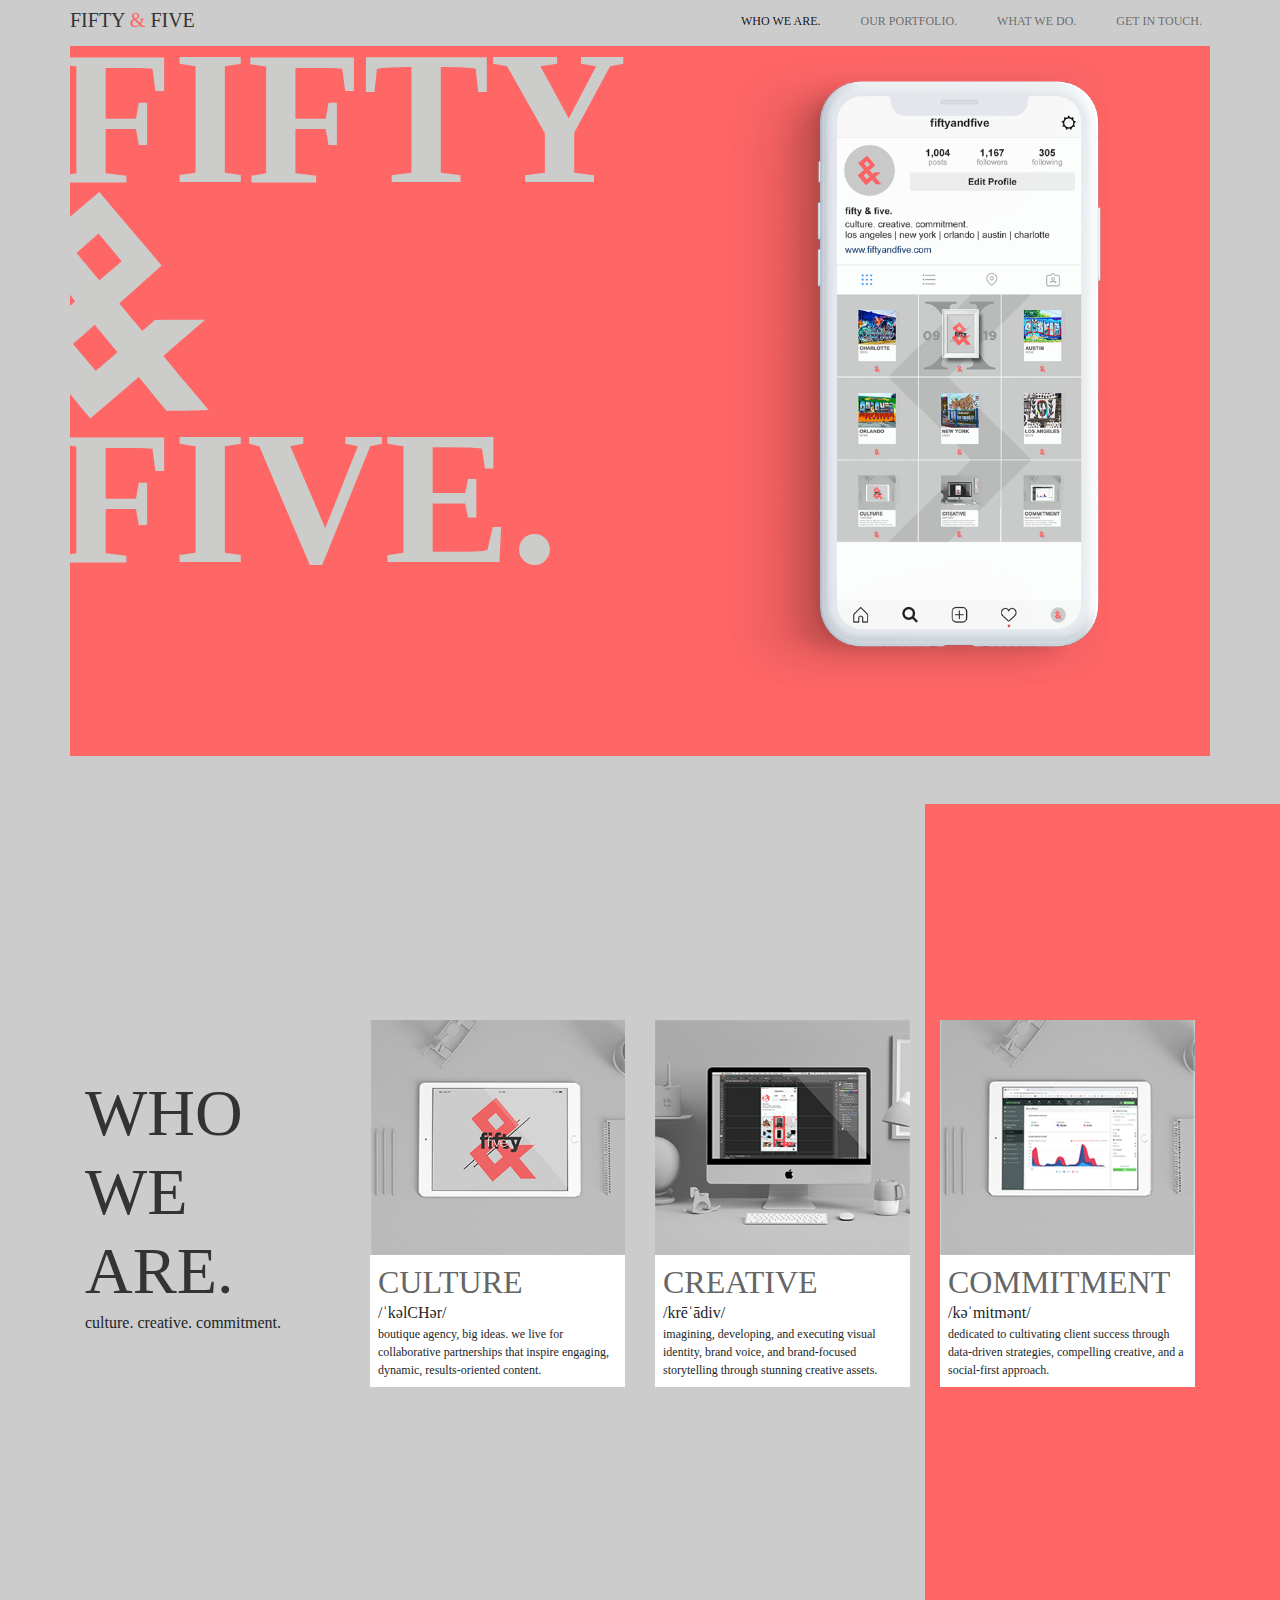
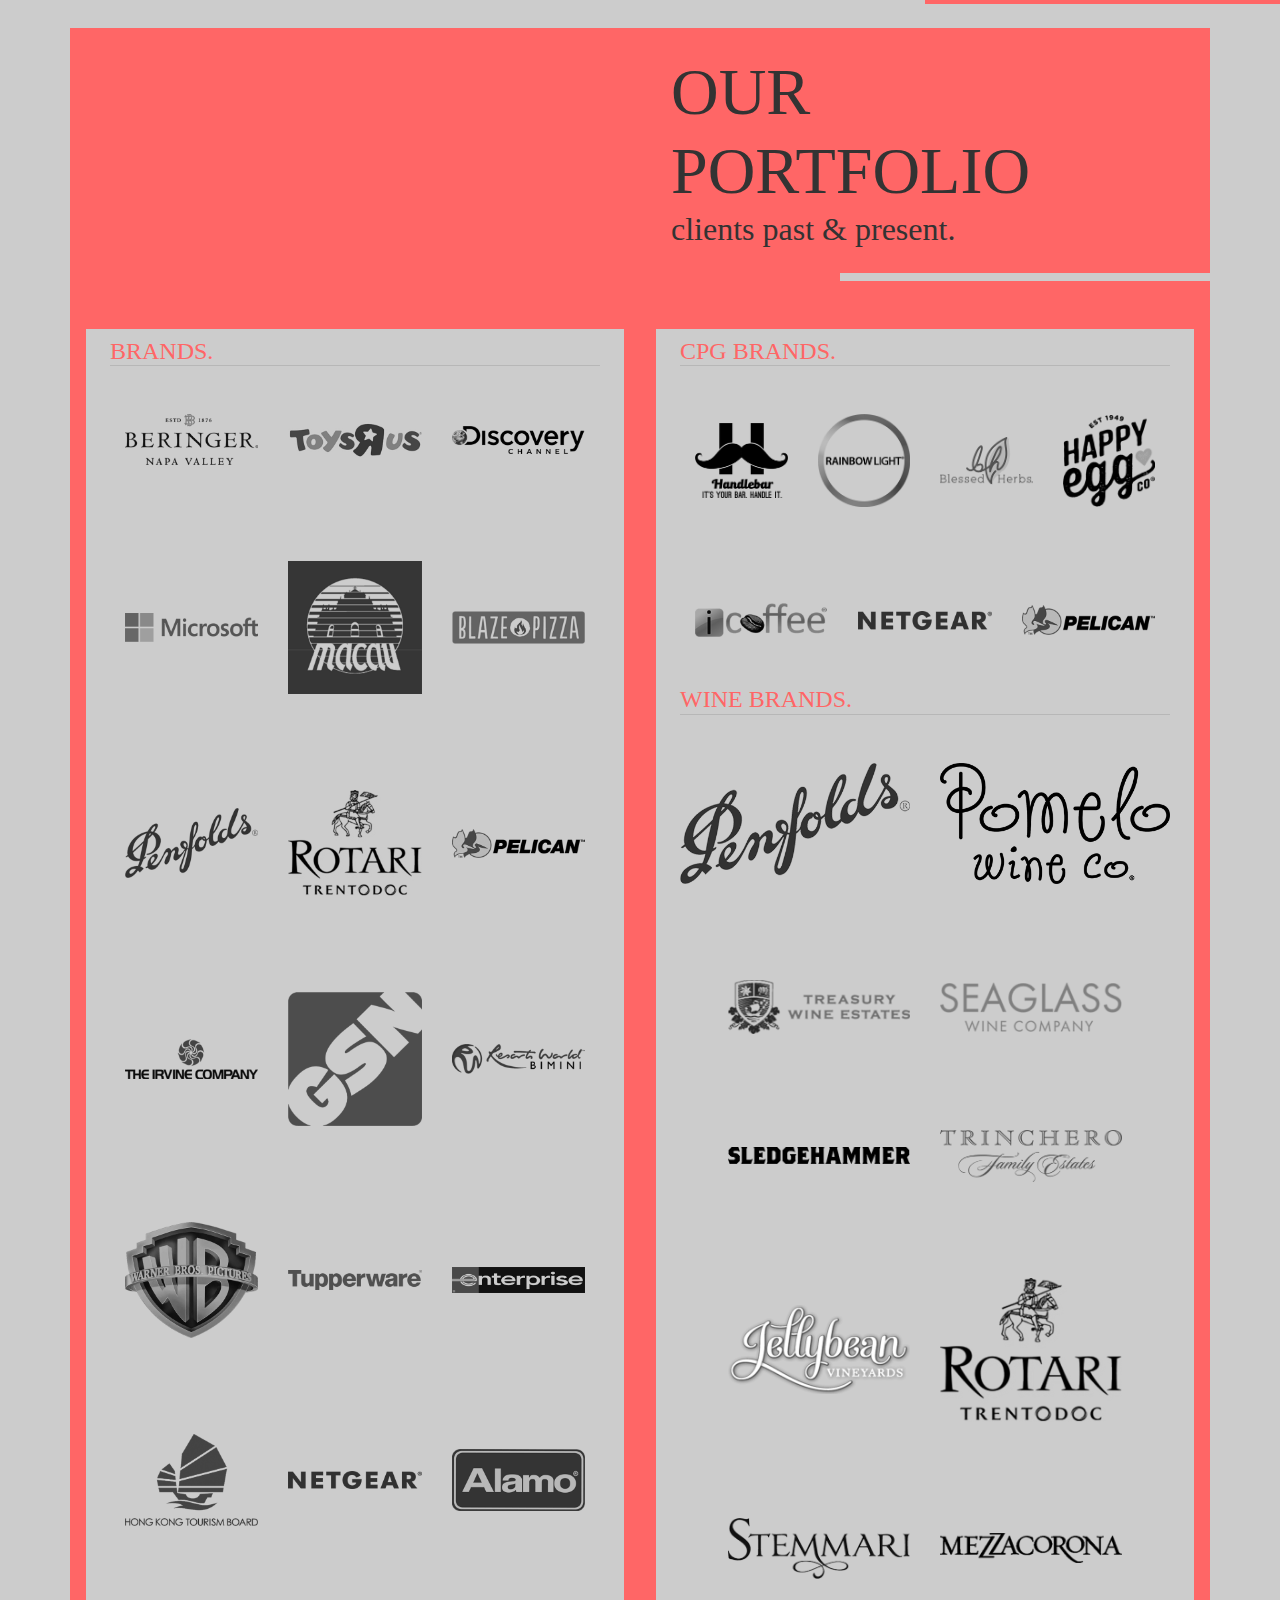
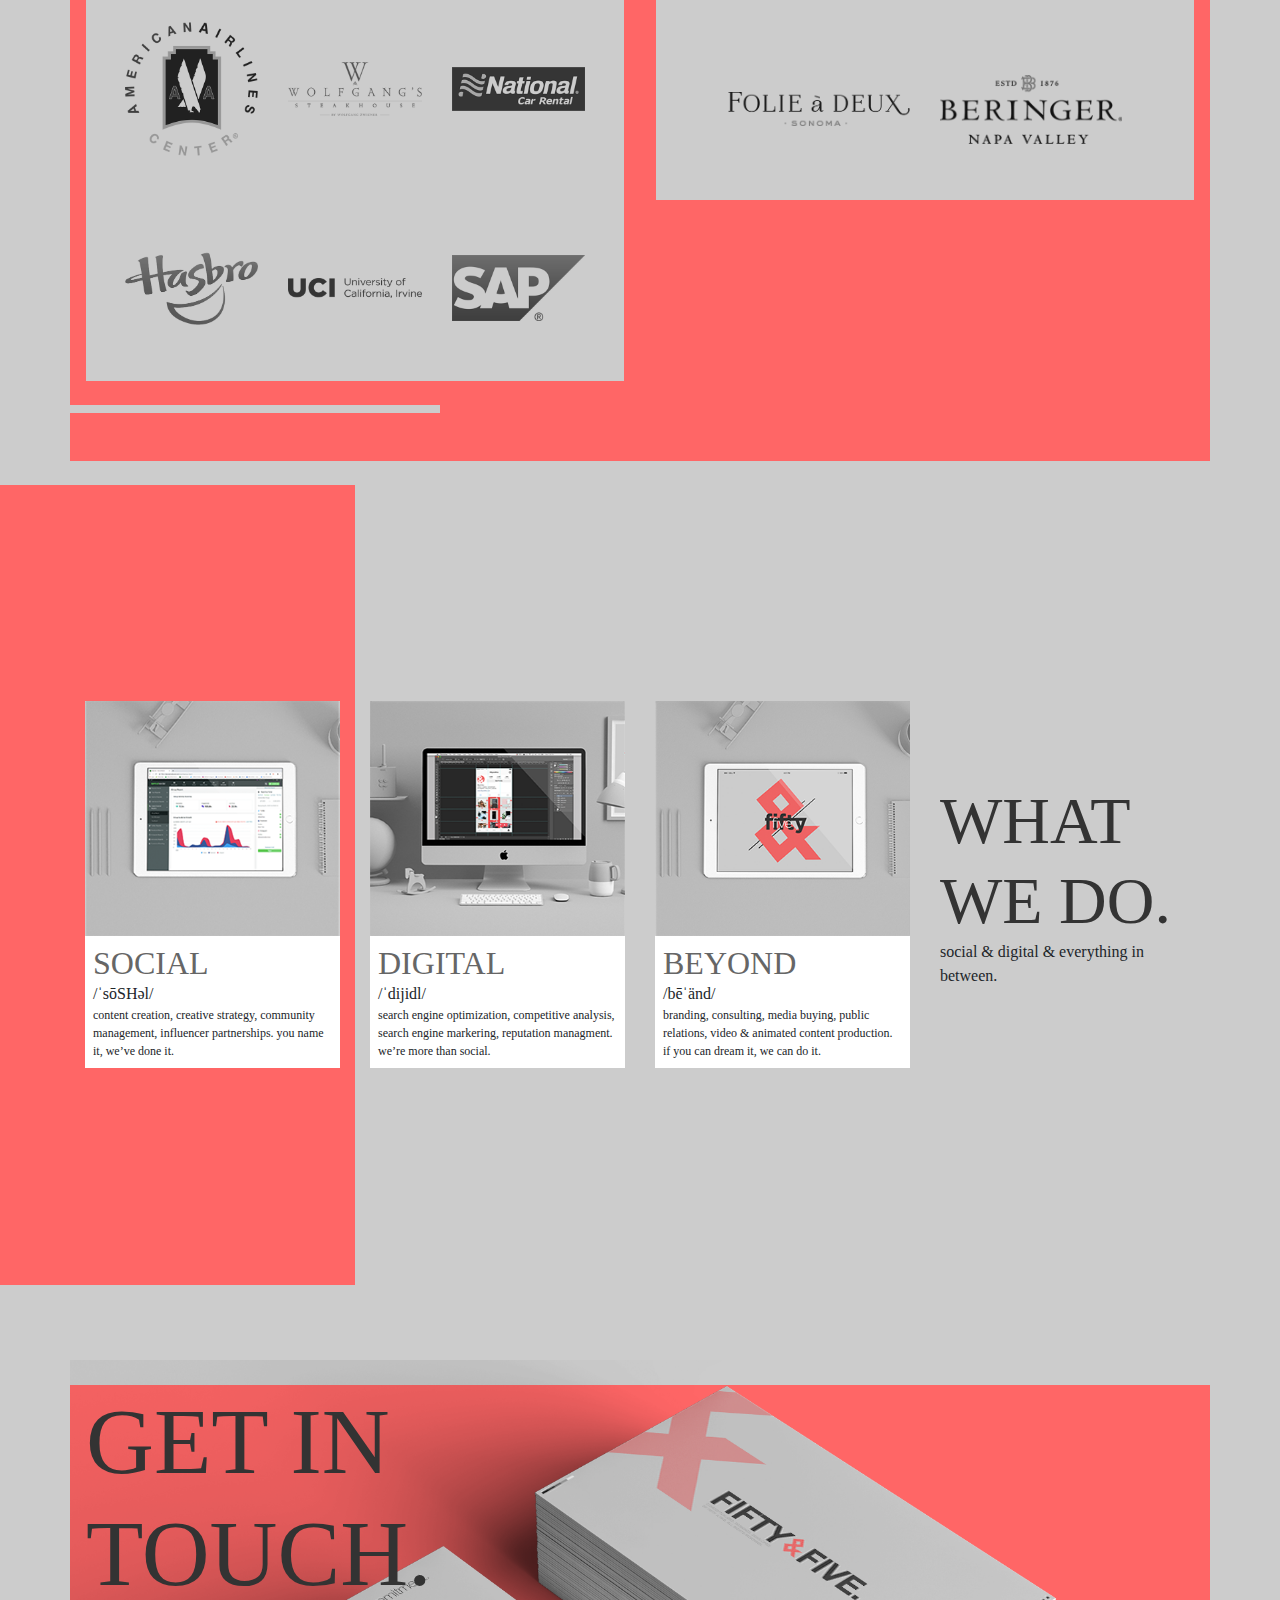
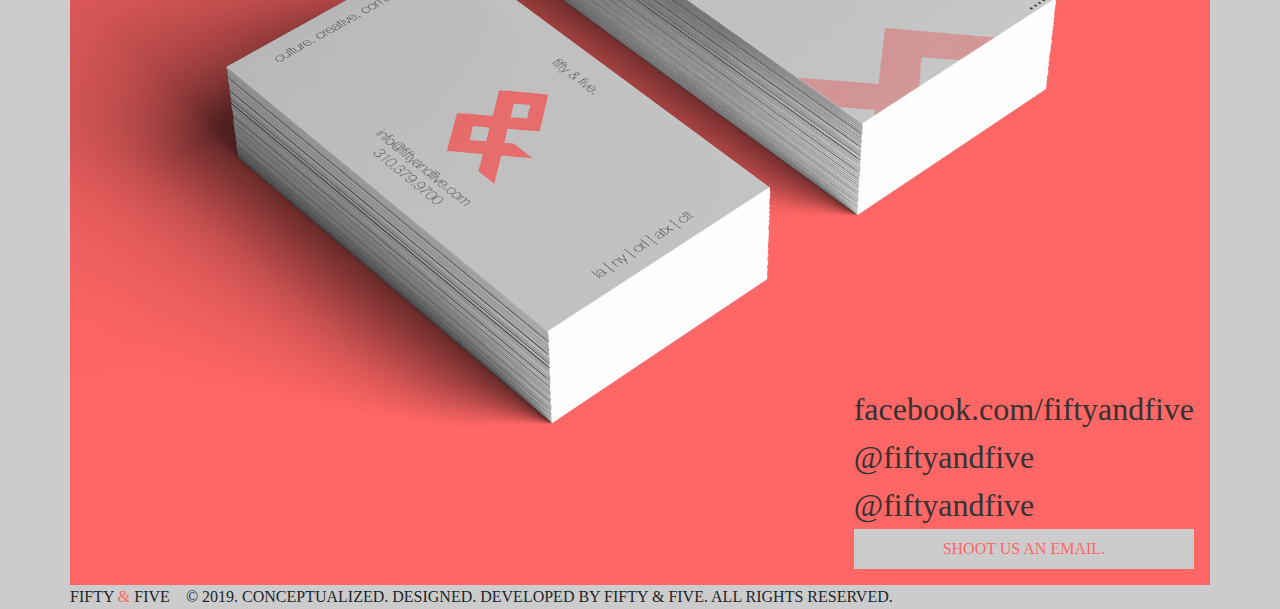
<file: FiftyAndFive/buildout/index.html>
<html>
    <head>
    	<meta charset="utf-8" />
		<meta name="viewport" content="width=device-width,height=device-height,user-scalable=no,initial-scale=1.0,maximum-scale=1.0,minimum-scale=1.0,shrink-to-fit=no"
		/>
        <title>Fifty &amp; Five</title>

        <link rel="stylesheet" href="https://maxcdn.bootstrapcdn.com/bootstrap/4.0.0/css/bootstrap.min.css" integrity="sha384-Gn5384xqQ1aoWXA+058RXPxPg6fy4IWvTNh0E263XmFcJlSAwiGgFAW/dAiS6JXm" crossorigin="anonymous">
		<link rel="stylesheet" type="text/css" media="screen" href="css/fiftyandfive.css">

        <script src="https://code.jquery.com/jquery-3.2.1.slim.min.js" integrity="sha384-KJ3o2DKtIkvYIK3UENzmM7KCkRr/rE9/Qpg6aAZGJwFDMVNA/GpGFF93hXpG5KkN" crossorigin="anonymous"></script>
		<script src="https://cdnjs.cloudflare.com/ajax/libs/popper.js/1.12.9/umd/popper.min.js" integrity="sha384-ApNbgh9B+Y1QKtv3Rn7W3mgPxhU9K/ScQsAP7hUibX39j7fakFPskvXusvfa0b4Q" crossorigin="anonymous"></script>
        
        <script src="https://maxcdn.bootstrapcdn.com/bootstrap/4.0.0/js/bootstrap.min.js" integrity="sha384-JZR6Spejh4U02d8jOt6vLEHfe/JQGiRRSQQxSfFWpi1MquVdAyjUar5+76PVCmYl" crossorigin="anonymous"></script>        
    </head>
    <body class="greybg">
        <div class="container mx-auto px-0">
            <div class="row px-0 mx-0">
                <div class="col px-0">
                    <a class="navbar-brand float-left darkgrey" href="#">FIFTY <span class="pink">&amp;</span> FIVE</a>
                    <nav class="navbar navbar-expand-lg navbar-light float-right pt-1 pr-0 m-0">
                      <div class="collapse navbar-collapse" id="navbarNav">
                        <div class="d-block float-right">
                            <ul class="navbar-nav bold float-right darkgrey s-12">
                              <li class="nav-item active ">
                                <a class="nav-link" href="#whoweare">WHO WE ARE.</span></a>
                              </li>
                              <li class="nav-item ml-4">
                                <a class="nav-link" href="#ourportfolio">OUR PORTFOLIO.</a>
                              </li>
                              <li class="nav-item ml-4">
                                <a class="nav-link" href="#whatwedo">WHAT WE DO.</a>
                              </li>
                               <li class="nav-item ml-4">
                                <a class="nav-link" href="#getintouch">GET IN TOUCH.</a>
                              </li>
                            </ul>
                        </div>
                      </div>
                    </nav>

                </div>
            </div>
        	<div class="row px-0 mb-5 pinkbg mx-0">
        		<div class="col-xl p-0">
			        <div class="pinkbg">
                        <div class="pt-0">
                            <svg id="Layer_1" data-name="Layer 1" xmlns="http://www.w3.org/2000/svg" viewBox="32 20 420.88 538.27"><defs><style>.cls-1{font-size:144px;font-family:HelveticaNeue-Bold, Helvetica Neue;font-weight:700;}.cls-1,.cls-2{fill:#cccccb;}</style></defs><title>Ampersand</title><text class="cls-1" transform="translate(22.29 123.41)">FIFTY</text><g id="layer101"><path class="cls-2" d="M116.4,296.82c-13-15.71-23.62-28.67-23.62-28.81s8-7.16,17.81-15.62l18-15.64c.19-.18-2.81-3.87-16.27-20-16-19.14-16.48-19.75-16.16-20.06s11.68-9.93,25.57-21.65L147,153.75l.37.45c.2.25,10.83,12.77,23.62,27.84s23.28,27.47,23.3,27.54-7.19,6.53-16.05,14.35-16.07,14.28-16,14.36,3.86,4.68,8.53,10.27,8.59,10.25,8.68,10.38,1.29-.72,5-3.94l4.78-4.19,8.82-.11c4.85-.07,13.42-.1,19-.07l10.22.06-15.75,13.6c-8.66,7.48-15.78,13.69-15.82,13.81s7.64,9.36,17.07,20.56,17.17,20.4,17.2,20.48-4,.17-8.95.25-12.18.16-16.07.21l-7.06.11-9.06-11.06-10.5-12.83-1.44-1.74L158.6,309.74c-10,8.61-18.29,15.66-18.4,15.64S129.39,312.51,116.4,296.82Zm31-9.9c.34-.34,2.24-2,3-2.68.54-.45,1.35-1.16,1.79-1.59s1.22-1.08,1.7-1.45,1.54-1.27,2.33-2,2.13-1.91,3-2.63c1.34-1.11,1.53-1.34,1.37-1.63a2.23,2.23,0,0,0-.5-.57,9.82,9.82,0,0,1-1-1.11c-.37-.48-.87-1.09-1.11-1.34l-.53-.64c-.59-.79-1.67-2.1-2.19-2.69-.36-.39-.87-1-1.18-1.43a13,13,0,0,0-1.14-1.32c-.33-.36-.81-.92-1.06-1.27-.52-.68-2.17-2.67-2.47-3-.09-.09-.54-.64-1-1.21a21.28,21.28,0,0,0-1.37-1.7c-.34-.36-1.24-1.45-2-2.4a16.16,16.16,0,0,0-1.47-1.76,5.08,5.08,0,0,0-.78.65l-2.69,2.36c-1.09.95-2.11,1.84-2.25,2s-.83.73-1.49,1.3-1.16,1-1.07,1,0,.05-.16.12a47.73,47.73,0,0,0-4,3.48,2.57,2.57,0,0,1-.62.5,6.23,6.23,0,0,0-1.15,1c-.55.52-1.31,1.2-1.66,1.49l-.67.55,1,1.27a7.88,7.88,0,0,0,1.18,1.27.19.19,0,0,1,.17.2,21.81,21.81,0,0,0,2.5,3,8.6,8.6,0,0,1,1.07,1.33,8.82,8.82,0,0,0,.88,1,5.1,5.1,0,0,1,.79.9c-.05,0,.18.3.54.68s1.46,1.64,2.48,2.86c2.76,3.29,4.21,5,5.12,6.08.45.52,1,1.15,1.15,1.4l.35.43,1.45-1.2C146.7,287.57,147.4,287,147.45,286.92ZM149.26,219c4.29-3.8,5.3-4.67,6.71-5.87.8-.68,2.15-1.85,3-2.58s2.27-2,3.22-2.83l1.74-1.52-.93-1.11-2-2.41c-3-3.67-4.38-5.3-7.32-8.81l-3.76-4.47c-.3-.34-1.18-1.41-2-2.36l-1.4-1.74-.5.36c-.27.2-1.41,1.18-2.56,2.18s-3.2,2.85-4.6,4.08l-4.38,3.85c-1,.89-2.47,2.16-3.28,2.84a13.48,13.48,0,0,0-1.47,1.35,6.9,6.9,0,0,0,.74.91c.39.45,1.47,1.74,2.4,2.86s2.32,2.79,3.07,3.71,3.24,3.84,5.48,6.53c5.64,6.71,5.69,6.78,5.85,6.73S148.24,219.89,149.26,219Z" transform="translate(-92.78 -23.05)"/></g><text class="cls-1" transform="translate(22.29 411.56)">FIVE.</text></svg>
                        </div>
                    </div>
        		</div>
                <div class="col-xl text-center">
                    <img class="img-fluid d-none-lg" style="max-width:400px;" src="images/hero_IPHONE.png"/>
                </div>
        	</div>
        	<div class="row px-0 my-4 mx-0">
        		<div class="col-xl text-center text-xl-left d-flex">
                    <div class="align-self-center">
                        <a name="whoweare"></a>
                        <h2 class="darkgrey">WHO WE ARE.</h2>
                        <span class="thin">culture. creative. commitment.</span>
                    </div>
        		</div>
        		<div class="col-xl d-flex">
                    <div class="whitebg d-block text-center text-xl-left align-self-center">
                        <img src="images/culture.png" class="img-fluid" width="100%"/>
                        <div class="p-2">
                            <h3 class="midgrey">CULTURE</h3>
                            <span class="thin d-block">/ˈkəlCHər/</span>
                            <span class="thin smalltext d-block">boutique agency, big ideas. we live for collaborative partnerships that inspire engaging, dynamic, results-oriented content.</span>
                        </div>
                    </div>
        		</div>
				<div class="col-xl d-flex">
                    <div class="whitebg text-center text-xl-left align-self-center">
                        <img src="images/creative.png" class="img-fluid" width="100%"/>
                        <div class="p-2">
                            <h3 class="midgrey">CREATIVE</h3>
                            <span class="thin d-block">/krēˈādiv/</span>
                            <span class="thin smalltext d-block">imagining, developing, and executing visual identity, brand voice, and brand-focused storytelling through stunning creative assets.</span>
                        </div>
                    </div>
        		</div>
        		<div class="col-xl pinkbg d-flex" style="min-height:800px;">
        			<div class="whitebg text-center text-xl-left align-self-center" >
                        <img src="images/commitment.png" class="img-fluid" width="100%"/>
        				<div class="p-2">
                            <h3 class="midgrey">COMMITMENT</h3>
            				<span class="thin d-block">/kəˈmitmənt/</span>
    	        			<span class="thin smalltext d-block">dedicated to cultivating client success through data-driven strategies, compelling creative, and a social-first approach.</span>
                        </div>
        			</div>
                    <div class="pinkbg position-absolute h-100" style="right:0px; width:100px; margin-right:-100px">
                    </div>
        		</div>
        	</div>
        	<div class="row pinkbg mt-4 mx-0">
        		<div class="col-lg">&nbsp;</div>
        		<div class="col-lg px-0">
                    <a name="ourportfolio"></a>
        			<h2 class="ml-3 text-lg-left text-center mt-4 darkgrey">OUR<br/>PORTFOLIO</h2>
        			<h3 class="ml-3 thin text-lg-left text-center darkgrey">clients past &amp; present.</h3>
        			<div class="d-block mb-2 my-4">
        				<div class="container">
        					<div class="row">
        						<div class="col-4">
        						</div>
        						<div class="col-8 greybg py-1">
        						</div>
        					</div>
        				</div>
        			</div>
        		</div>
        	</div>
        	<div class="row pinkbg mx-0">
        		<div class="col-lg px-3 py-4">
        			<div class="greybg px-4 py-2">
        				<h4 class="pink">BRANDS.</h4>
        				<hr class="mt-0"/>
                        <div class="container">
                            <div class="row mt-5">
                                <div class="col-lg text-center d-flex">
                                    <img class="img-fluid mb-5 align-self-center" src="images/logos/Beringer Napa Valley Logo.png"/>
                                </div>
                                <div class="col-lg text-center d-flex">
                                    <img class="img-fluid mb-5 align-self-center" src="images/logos/Toys R Us Logo.png"/>
                                </div>
                                <div class="col-lg text-center d-flex">
                                    <img class="img-fluid mb-5 align-self-center" src="images/logos/Discovery Channel.png"/>
                                </div>
                            </div>
                            <div class="row mt-5">
                                <div class="col-lg text-center d-flex">
                                    <img class="img-fluid mb-5 align-self-center" src="images/logos/Microsoft Logo.png"/>
                                </div>
                                <div class="col-lg text-center d-flex">
                                    <img class="img-fluid mb-5 align-self-center" src="images/logos/Macau Tourism.png"/>
                                </div>
                                <div class="col-lg text-center d-flex">
                                    <img class="img-fluid mb-5 align-self-center" src="images/logos/Blaze Pizza.png"/>
                                </div>
                            </div>
                            <div class="row mt-5">
                                <div class="col-lg text-center d-flex">
                                    <img class="img-fluid mb-5 align-self-center" src="images/logos/Penfolds Logo.png"/>
                                </div>
                                <div class="col-lg text-center d-flex">
                                    <img class="img-fluid mb-5 align-self-center" src="images/logos/Rotari Logo.png"/>
                                </div>
                                <div class="col-lg text-center d-flex">
                                    <img class="img-fluid mb-5 align-self-center" src="images/logos/Pelican Logo.png"/>
                                </div>
                            </div>
                            <div class="row mt-5">
                                <div class="col-lg text-center d-flex">
                                    <img class="img-fluid mb-5 align-self-center" src="images/logos/The Irvine Company Logo.png"/>
                                </div>
                                <div class="col-lg text-center d-flex">
                                    <img class="img-fluid mb-5 align-self-center" src="images/logos/GSN Logo.png"/>
                                </div>
                                <div class="col-lg text-center d-flex">
                                    <img class="img-fluid mb-5 align-self-center" src="images/logos/Resorts World Bimini Logo.png"/>
                                </div>
                            </div>
                            <div class="row mt-5">
                                <div class="col-lg text-center d-flex">
                                    <img class="img-fluid mb-5 align-self-center" src="images/logos/Warner Brothers Logo.png"/>
                                </div>
                                <div class="col-lg text-center d-flex">
                                    <img class="img-fluid mb-5 align-self-center" src="images/logos/Tupperware Logo.png"/>
                                </div>
                                <div class="col-lg text-center d-flex">
                                    <img class="img-fluid mb-5 align-self-center" src="images/logos/Enterprise Logo.png"/>
                                </div>
                            </div>
                            <div class="row mt-5">
                                <div class="col-lg text-center d-flex">
                                    <img class="img-fluid mb-5 align-self-center" src="images/logos/Hong Kong Tourism Board.png"/>
                                </div>
                                <div class="col-lg text-center d-flex">
                                    <img class="img-fluid mb-5 align-self-center" src="images/logos/Netgear Logo.png"/>
                                </div>
                                <div class="col-lg text-center d-flex">
                                    <img class="img-fluid mb-5 align-self-center" src="images/logos/Alamo Logo.png"/>
                                </div>
                            </div>
                            <div class="row mt-5">
                                <div class="col-lg text-center d-flex">
                                    <img class="img-fluid mb-5 align-self-center" src="images/logos/American Airlines Center.png"/>
                                </div>
                                <div class="col-lg text-center d-flex">
                                    <img class="img-fluid mb-5 align-self-center" src="images/logos/Wolfgangs Steakhouse Logo.png"/>
                                </div>
                                <div class="col-lg text-center d-flex">
                                    <img class="img-fluid mb-5 align-self-center" src="images/logos/National Car Rental Logo.png"/>
                                </div>
                            </div>
                            <div class="row mt-5">
                                <div class="col-lg text-center d-flex">
                                    <img class="img-fluid mb-5 align-self-center" src="images/logos/Hasbro Logo.png"/>
                                </div>
                                <div class="col-lg text-center d-flex">
                                    <img class="img-fluid mb-5 align-self-center" src="images/logos/UCI Logo.png"/>
                                </div>
                                <div class="col-lg text-center d-flex">
                                    <img class="img-fluid mb-5 align-self-center" src="images/logos/SAP Logo.png"/>
                                </div>
                            </div>
                        </div>
        			</div>
        		</div>
        		<div class="col-lg px-3 py-4">
        			<div class="greybg px-4 py-2">
        				<h4 class="pink">CPG BRANDS.</h4>
        				<hr class="mt-0"/>
                        <div class="container">
                            <div class="row mt-5">
                                <div class="col-lg text-center d-flex">
                                    <img class="img-fluid mb-5 align-self-center" src="images/logos/Handlebar Logo.png"/>
                                </div>
                                <div class="col-lg text-center d-flex">
                                    <img class="img-fluid mb-5 align-self-center" src="images/logos/Rainbow Light Logo.png"/>
                                </div>
                                <div class="col-lg text-center d-flex">
                                    <img class="img-fluid mb-5 align-self-center" src="images/logos/Blessed Herbs.png"/>
                                </div>
                                <div class="col-lg text-center d-flex">
                                    <img class="img-fluid mb-5 align-self-center" src="images/logos/Happy Egg Logo.png"/>
                                </div>
                            </div>
                            <div class="row mt-5">
                                <div class="col-lg text-center d-flex">
                                    <img class="img-fluid mb-5 align-self-center" src="images/logos/iCoffee Logo.png"/>
                                </div>
                                <div class="col-lg text-center d-flex">
                                    <img class="img-fluid mb-5 align-self-center" src="images/logos/Netgear Logo.png"/>
                                </div>
                                <div class="col-lg text-center d-flex">
                                    <img class="img-fluid mb-5 align-self-center" src="images/logos/Pelican Logo.png"/>
                                </div>
                            </div>
                        </div>
        				<h4 class="pink">WINE BRANDS.</h4>
        				<hr class="mt-0"/>
                            <div class="row mt-5">
                                <div class="col-lg text-center d-flex">
                                    <img class="img-fluid mb-5 align-self-center" src="images/logos/Penfolds Logo.png"/>
                                </div>
                                <div class="col-lg text-center d-flex">
                                    <img class="img-fluid mb-5 align-self-center" src="images/logos/Pomelo Logo.png"/>
                                </div>
                            </div>
                            <div class="row mt-5 px-5">
                                <div class="col-lg text-center d-flex">
                                    <img class="img-fluid mb-5 align-self-center" src="images/logos/Treasury Wine Estates.png"/>
                                </div>
                                <div class="col-lg text-center d-flex">
                                    <img class="img-fluid mb-5 align-self-center" src="images/logos/Seaglass Logo.png"/>
                                </div>
                            </div>
                            <div class="row mt-5 px-5">
                                <div class="col-lg text-center d-flex">
                                    <img class="img-fluid mb-5 align-self-center" src="images/logos/Sledgehammer Logo.png"/>
                                </div>
                                <div class="col-lg text-center d-flex">
                                    <img class="img-fluid mb-5 align-self-center" src="images/logos/Trinchero Family Estates Logo.png"/>
                                </div>
                            </div>
                            <div class="row mt-5 px-5">
                                <div class="col-lg text-center d-flex">
                                    <img class="img-fluid mb-5 align-self-center" src="images/logos/Jellybean Vineyards.png"/>
                                </div>
                                <div class="col-lg text-center d-flex">
                                    <img class="img-fluid mb-5 align-self-center" src="images/logos/Rotari Logo.png"/>
                                </div>
                            </div>
                            <div class="row mt-5 px-5">
                                <div class="col-lg text-center d-flex">
                                    <img class="img-fluid mb-5 align-self-center" src="images/logos/Stemmari Logo.png"/>
                                </div>
                                <div class="col-lg text-center d-flex">
                                    <img class="img-fluid mb-5 align-self-center" src="images/logos/Mezzacorona Logo.png"/>
                                </div>
                            </div>
                            <div class="row mt-5 px-5">
                                <div class="col-lg text-center d-flex">
                                    <img class="img-fluid mb-5 align-self-center" src="images/logos/Folie a Deux Logo.png"/>
                                </div>
                                <div class="col-lg text-center d-flex">
                                    <img class="img-fluid mb-5 align-self-center" src="images/logos/Beringer Napa Valley Logo.png"/>
                                </div>
                            </div>
                            
        			</div>
        		</div>
        	</div>
        	<div class="row pinkbg mx-0">
        		<div class="col-6 ml-0 pl-0">
        			<div class="d-block mb-2">
        				<div class="container">
        					<div class="row mb-5">
        						<div class="col-8 greybg py-1">
        						</div>
								<div class="col-4">
        						</div>
        					</div>
        				</div>
	        		</div>
        		</div>
        	</div>
            <div class="row px-0 my-4 row-reverse mx-0"> 
                <div class="col-xl text-center text-xl-left d-flex">
                    <div class="align-self-center">
                        <a name="whatwedo"></a>
                        <h2 class="darkgrey">WHAT WE DO.</h2>
                        <span class="thin">social & digital &amp; everything in between.</span>
                    </div>
                </div>
                <div class="col-xl d-flex">
                    <div class="d-inline align-self-center">
                        <div class="whitebg d-block text-center text-xl-left">
                            <img src="images/culture.png" class="img-fluid" width="100%"/>
                            <div class="p-2">
                                <h3 class="midgrey">BEYOND</h3>
                                <span class="thin d-block">/bēˈänd/</span>
                                <span class="thin smalltext d-block">branding, consulting, media buying, public relations, video & animated content production. if you can dream it, we can do it.</span>
                            </div>
                        </div>
                    </div>
                </div>
                <div class="col-xl d-flex">
                    <div class="whitebg text-center text-xl-left align-self-center">
                        <div class="align-self-middle">
                            <img src="images/creative.png" class="img-fluid" width="100%"/>
                            <div class="p-2">
                                <h3 class="midgrey">DIGITAL</h3>
                                <span class="thin d-block">/ˈdijidl/</span>
                                <span class="thin smalltext d-block">search engine optimization, competitive analysis, search engine markering, reputation managment. we’re more than social.</span>
                            </div>
                        </div>
                    </div>
                </div>
                <div class="col-xl pinkbg d-flex" style="min-height:800px;">
                    <div class="whitebg text-center text-xl-left align-self-center" >
                        <img src="images/commitment.png" class="img-fluid" width="100%"/>
                        <div class="p-2">
                            <h3 class="midgrey">SOCIAL</h3>
                            <span class="thin d-block">/ˈsōSHəl/</span>
                            <span class="thin smalltext d-block">content creation, creative strategy, community management, influencer partnerships. you name it, we’ve done it. </span>
                        </div>
                    </div>
                    <div class="pinkbg position-absolute h-100" style="margin-left:-100px; width:100px;">
                    </div>
                </div>
            </div>
            <div class="row pinkbg mx-0" style="margin-top:100px;">
                <div class="col p-3"  style="min-height:800px; padding-top: 0px !important;">
                    <img src="images/cards.png" class="img-fluid position-absolute" style="top:-25px; right: 0px; z-index: 0;"/>
                    <a name="getintouch"></a>
                    <h2 class="darkgrey position-absolute s-94 mt-0" style="z-index: 1;">GET IN<br/>TOUCH.</h2>
                    <div class="position-absolute m-3" style="z-index: 1; bottom: 0px; right: 0px">
                        <div>
                            <a class="thin darkgrey s-32" href="https://facebook.com/fiftyandfive">facebook.com/fiftyandfive</a>
                        </div>
                        <div>
                            <a class="thin darkgrey s-32" href="https://twitter.com/fiftyandfive">@fiftyandfive</a>
                        </div>
                        <div>
                            <a class="thin darkgrey s-32" href="https://instagram.com/fiftyandfive">@fiftyandfive</a>
                        </div>
                        <div class="greybg text-center p-2">
                            <a href="mailto:info@fiftyandfive.com" class="pink bold">SHOOT US AN EMAIL.</a>
                        </div>
                    </div>
                </div>                
            </div>
            <div class="row mx-0">
                <span class="mr-3">FIFTY <span class="pink">&amp;</span> FIVE</span>
                <span>&copy; 2019. CONCEPTUALIZED. DESIGNED. DEVELOPED BY FIFTY & FIVE. ALL RIGHTS RESERVED.</span>
            </div>
        </div>
    </body>
</html>
</file>
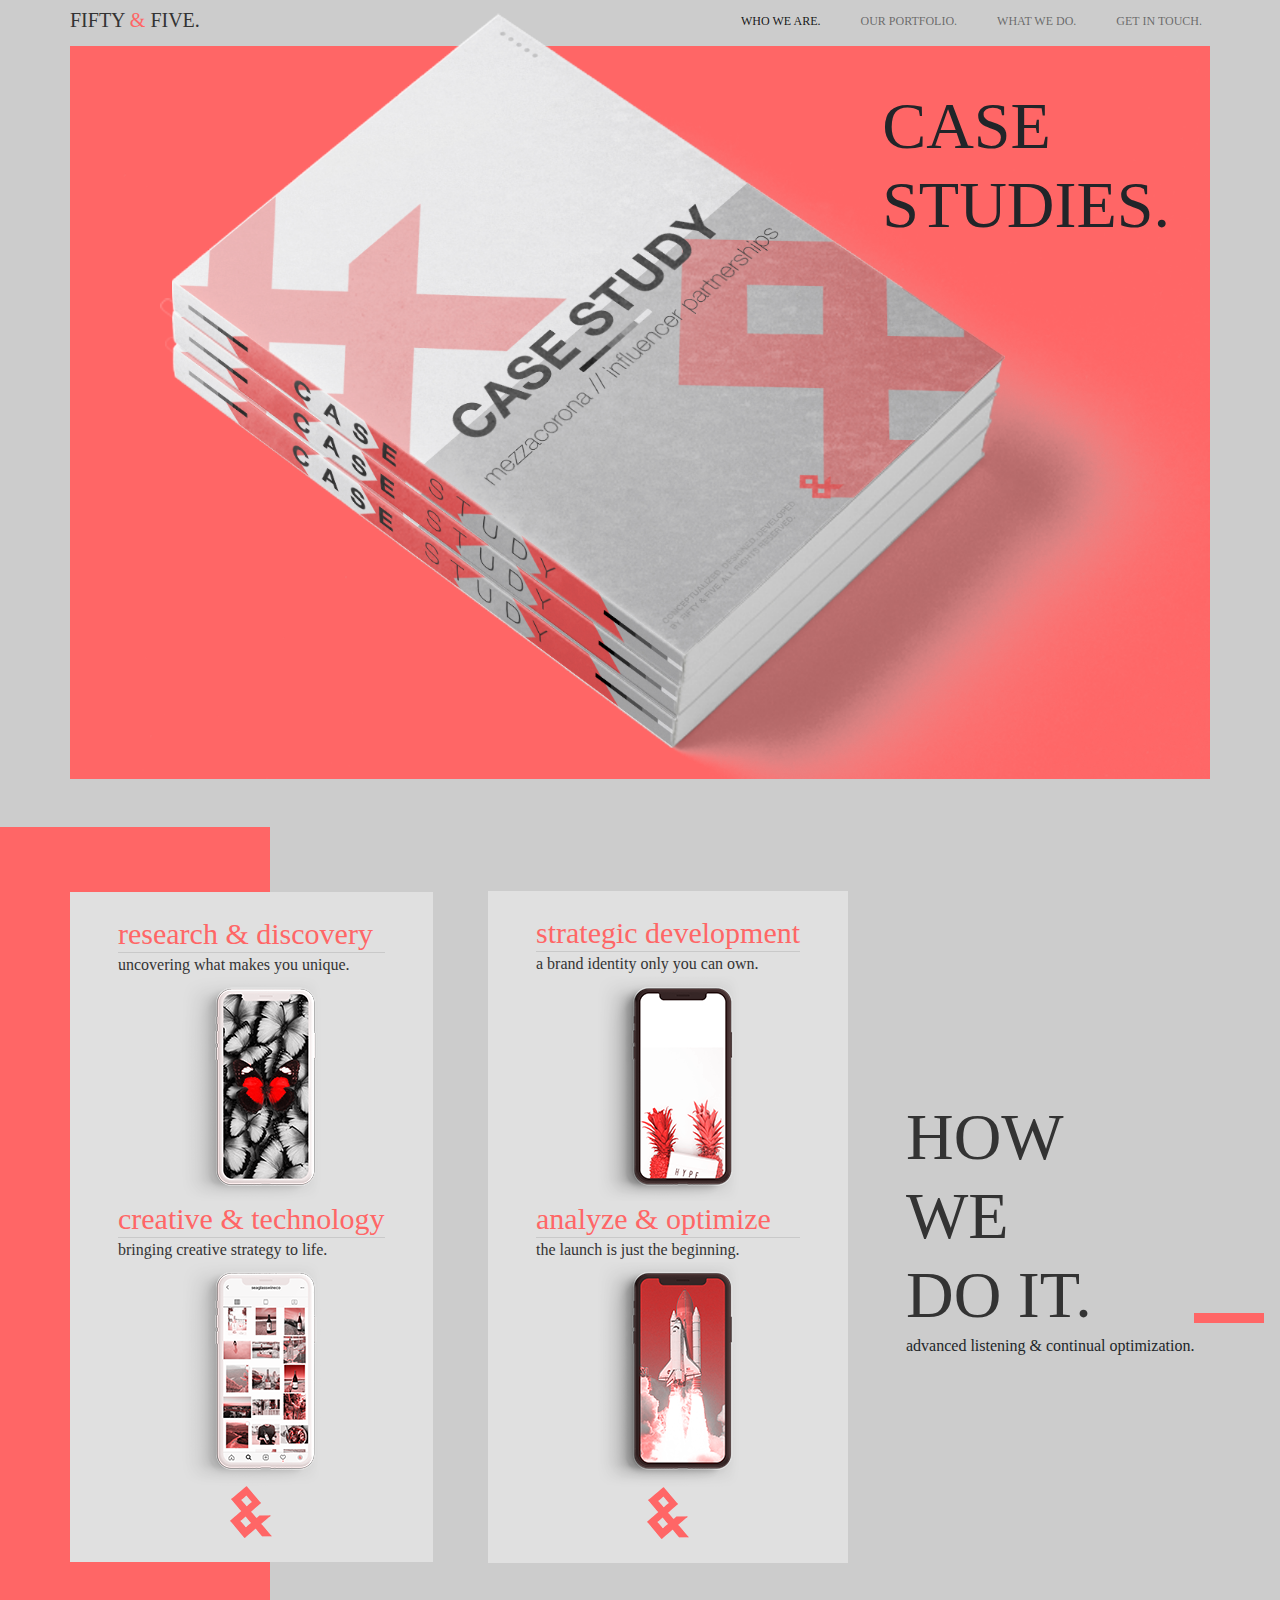
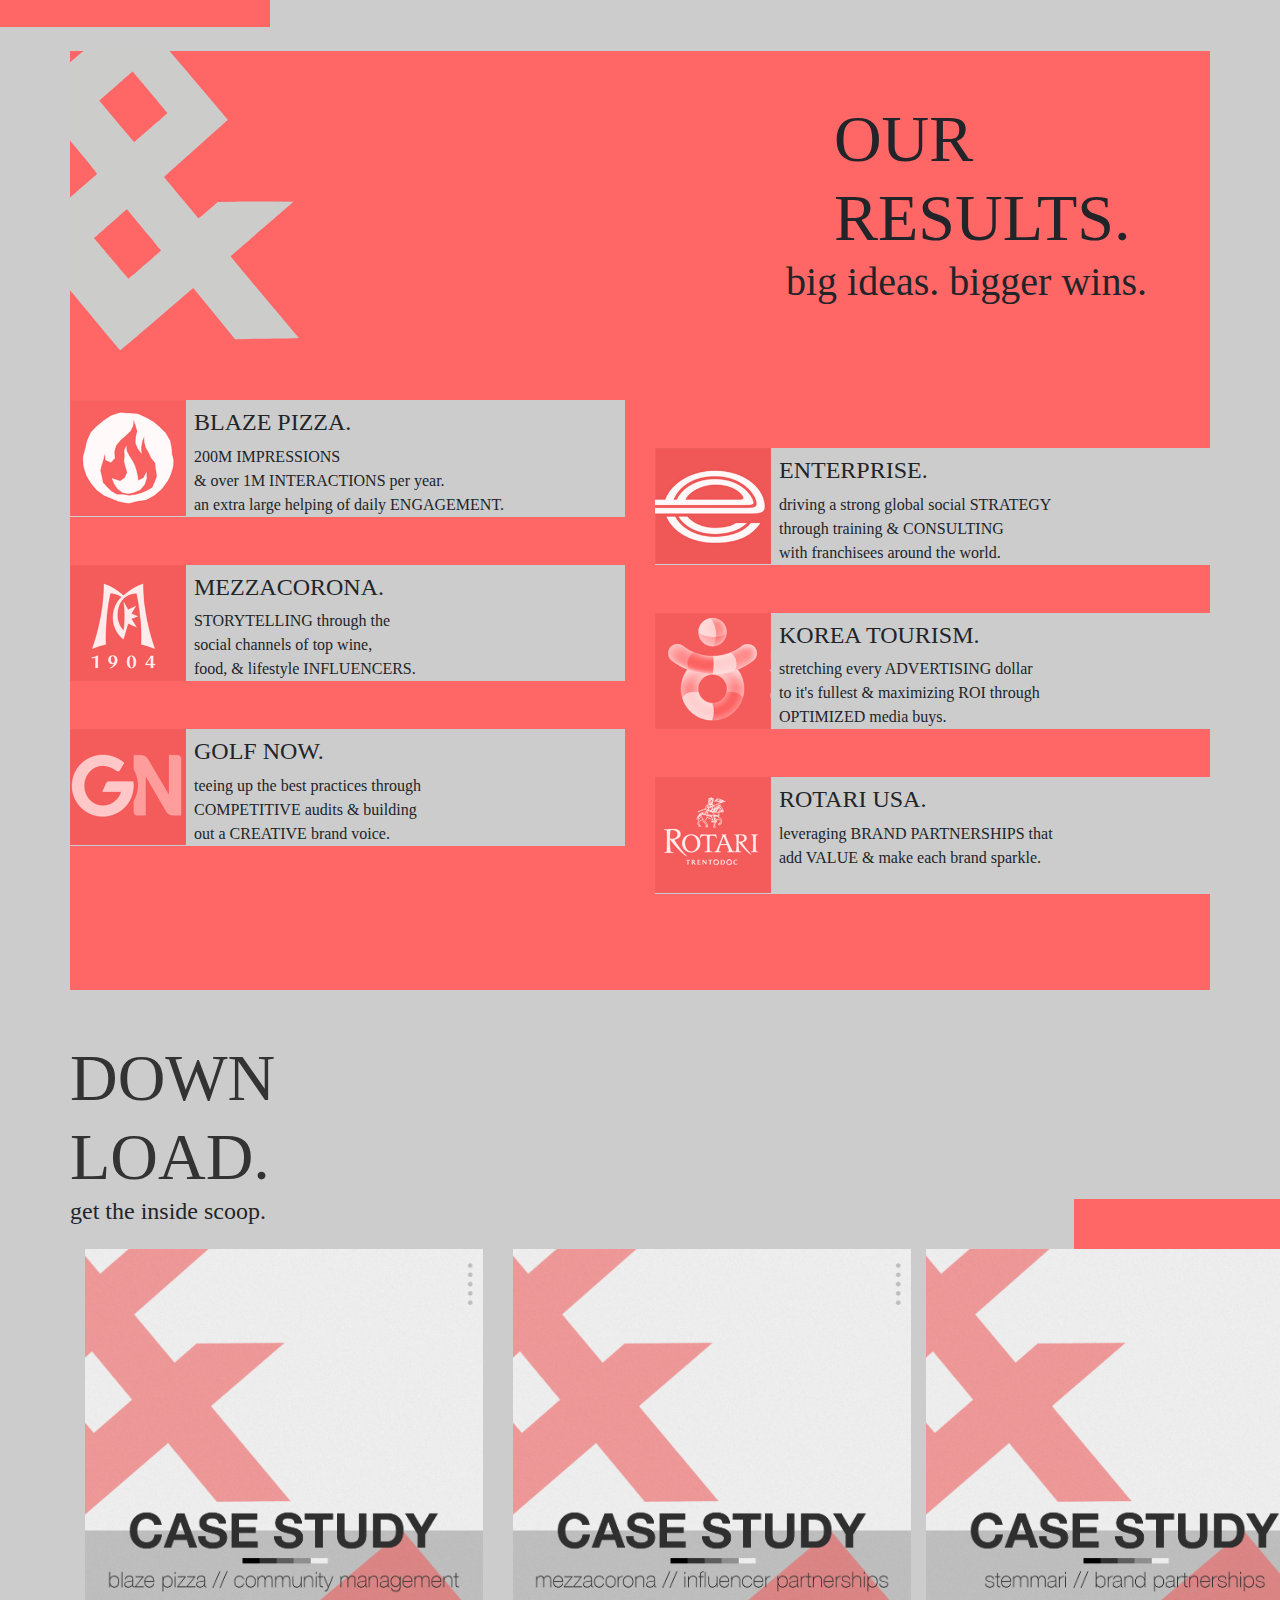
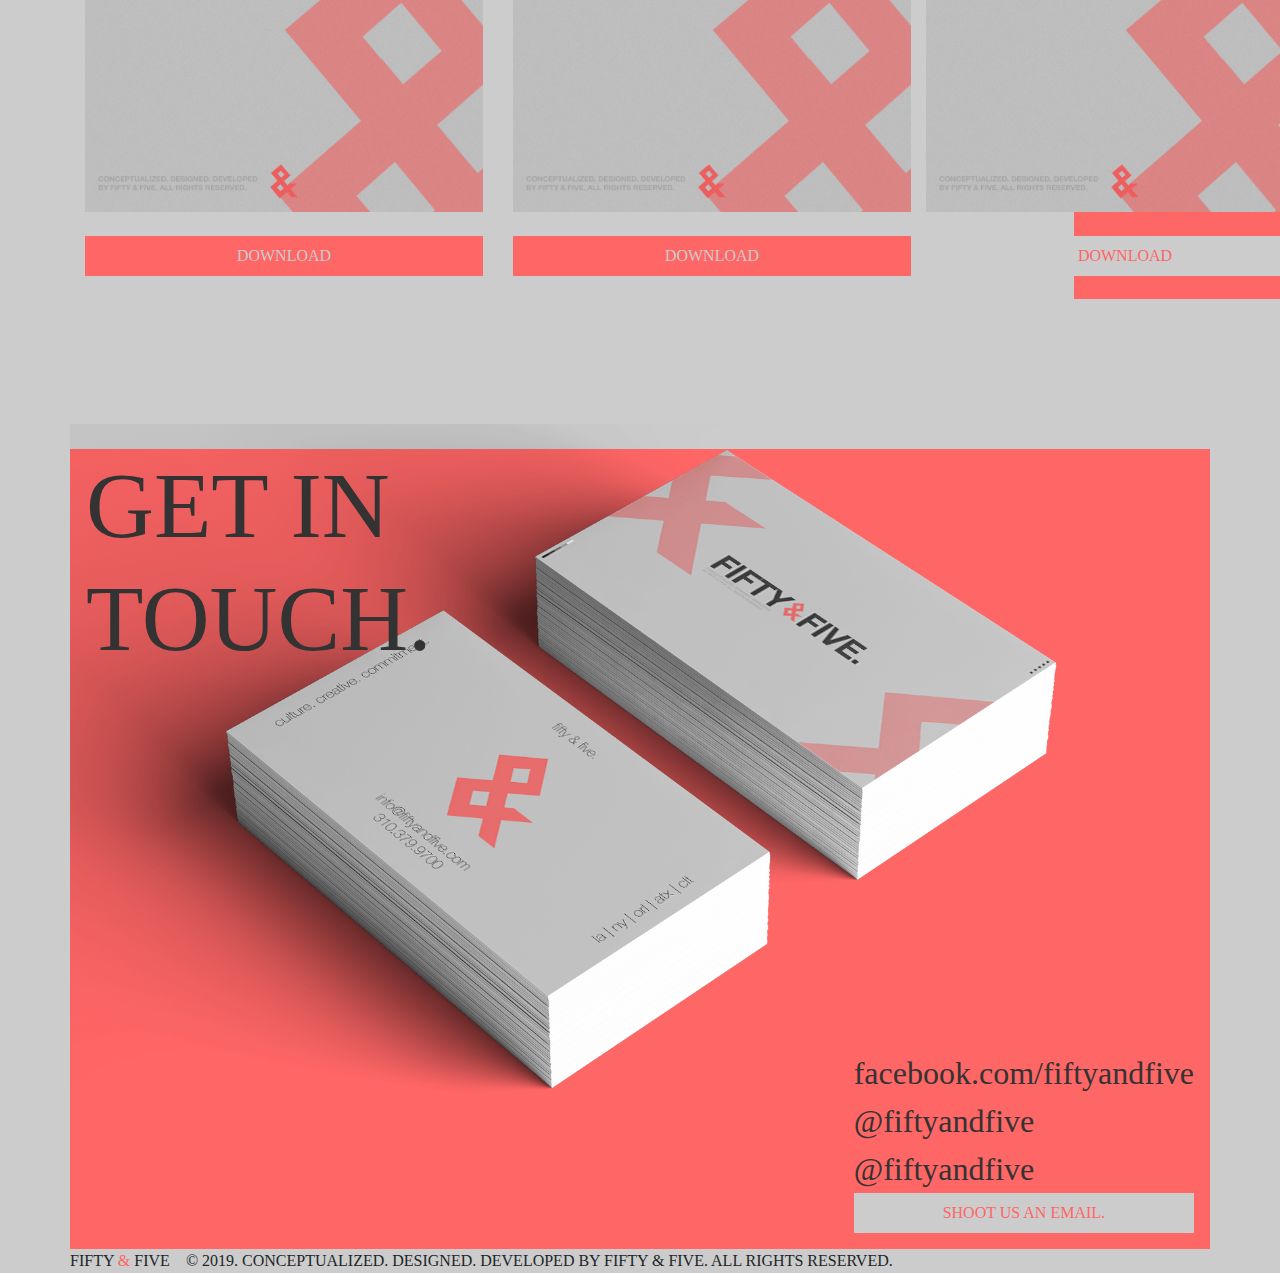
<file: FiftyAndFive/buildout/case_studies.html>
<html>
    <head>
    	<meta charset="utf-8" />
		<meta name="viewport" content="width=device-width,height=device-height,user-scalable=no,initial-scale=1.0,maximum-scale=1.0,minimum-scale=1.0,shrink-to-fit=no"
		/>
        <title>Fifty &amp; Five.</title>

        <link rel="stylesheet" href="https://maxcdn.bootstrapcdn.com/bootstrap/4.0.0/css/bootstrap.min.css" integrity="sha384-Gn5384xqQ1aoWXA+058RXPxPg6fy4IWvTNh0E263XmFcJlSAwiGgFAW/dAiS6JXm" crossorigin="anonymous">
		<link rel="stylesheet" type="text/css" media="screen" href="css/fiftyandfive.css">

        <script src="https://code.jquery.com/jquery-3.2.1.slim.min.js" integrity="sha384-KJ3o2DKtIkvYIK3UENzmM7KCkRr/rE9/Qpg6aAZGJwFDMVNA/GpGFF93hXpG5KkN" crossorigin="anonymous"></script>
		<script src="https://cdnjs.cloudflare.com/ajax/libs/popper.js/1.12.9/umd/popper.min.js" integrity="sha384-ApNbgh9B+Y1QKtv3Rn7W3mgPxhU9K/ScQsAP7hUibX39j7fakFPskvXusvfa0b4Q" crossorigin="anonymous"></script>
        
        <script src="https://maxcdn.bootstrapcdn.com/bootstrap/4.0.0/js/bootstrap.min.js" integrity="sha384-JZR6Spejh4U02d8jOt6vLEHfe/JQGiRRSQQxSfFWpi1MquVdAyjUar5+76PVCmYl" crossorigin="anonymous"></script>        
    </head>
    <body class="greybg">
        <div class="container mx-auto px-0">
            <div class="row px-0 mx-0">
                <div class="col px-0">
                    <a class="navbar-brand float-left darkgrey" href="#">FIFTY <span class="pink">&amp;</span> FIVE.</a>
                    <nav class="navbar navbar-expand-lg navbar-light float-right pt-1 pr-0 m-0">
                      <div class="collapse navbar-collapse" id="navbarNav">
                        <div class="d-block float-right">
                            <ul class="navbar-nav bold float-right darkgrey s-12">
                              <li class="nav-item active ">
                                <a class="nav-link" href="/#whoweare">WHO WE ARE.</span></a>
                              </li>
                              <li class="nav-item ml-4">
                                <a class="nav-link" href="/#ourportfolio">OUR PORTFOLIO.</a>
                              </li>
                              <li class="nav-item ml-4">
                                <a class="nav-link" href="/#whatwedo">WHAT WE DO.</a>
                              </li>
                               <li class="nav-item ml-4">
                                <a class="nav-link" href="/#getintouch">GET IN TOUCH.</a>
                              </li>
                            </ul>
                        </div>
                      </div>
                    </nav>

                </div>
            </div>
        	<div class="row px-0 mb-5 pinkbg mx-0">
        		<div class="col-xl p-0">
			        <div class="pinkbg">
                        <div class="position-absolute" style="top: 40px; right: 40px;">
                            <h2 class="drakgrey">CASE<br/>STUDIES.</h2>
                        </div>
                       <img class="img-fluid" src="images/case_studies_hero.png" style="margin-top:-7%"/>
                    </div>
        		</div>
        	</div>
            <div class="row px-0 my-4 row-reverse mx-0" style="width: 110%"> 
                <div class="col-xl text-center text-xl-left d-flex px-0">
                    <div class="align-self-center">
                        <a name="whatwedo"></a>
                        <div>
                            <h2 class="darkgrey">HOW<br/>WE<br/>DO IT.</h2>
                            <div class="position-absolute pinkbg" style="width: 70px; height:10px; right:60px; bottom:304px;"></div>
                        </div>
                        
                        <span class="thin">advanced listening &amp; continual optimization.</span>
                    </div>
                </div>
                <div class="col-xl d-flex px-0">
                    <div class="lightgreybg text-center text-xl-left align-self-center lightgreybg py-4 px-5">
                        <h3 class="pink thin s-30">strategic development</h3>
                        <hr class="my-0"/>
                        <span class="darkgrey bold">a brand identity only you can own.</span>
                        <div class="d-block text-center">
                            <img class="text-center img-fluid" src="images/cc_strategy_phone.png"/>
                        </div>
                        <h3 class="pink thin s-30">analyze &amp; optimize</h3>
                        <hr class="my-0"/>
                        <span class="darkgrey bold">the launch is just the beginning.</span>
                        <div class="d-block">
                            <img class="d-block img-fluid mx-auto" src="images/cc_analyze_phone.png"/>
                            <img class="d-block img-fluid mx-auto" src="images/cc_ff_amp.png"/>
                        </div>
                    </div>
                </div>

                <div class="col-xl d-flex px-0" style="min-height:800px;">
                    <div class="lightgreybg text-center text-xl-left align-self-center lightgreybg py-4 px-5">
                        <h3 class="pink thin s-30">research &amp; discovery</h3>
                        <hr class="my-0"/>
                        <span class="darkgrey bold">uncovering what makes you unique.</span>
                        <div class="d-block text-center">
                            <img class="text-center img-fluid" src="images/cc_rnd_phone.png"/>
                        </div>
                        <h3 class="pink thin s-30">creative &amp; technology</h3>
                        <hr class="my-0"/>
                        <span class="darkgrey bold">bringing creative strategy to life.</span>
                        <div class="d-block">
                            <img class="d-block img-fluid mx-auto" src="images/cc_cnt_phone.png"/>
                            <img class="d-block img-fluid mx-auto" src="images/cc_ff_amp.png"/>
                        </div>
                    </div>
                    <div class="pinkbg position-absolute h-100" style="margin-left:-100px; width:300px; z-index:-1;">
                    </div>
                </div>
            </div>
            <div class="row px-0 mb-5 pinkbg mx-0 pb-5">
                <div class="container pl-0">
                    <div class="row">
                        <div class="col">
                            <svg style="width: 400px;" id="Layer_1" data-name="Layer 1" xmlns="http://www.w3.org/2000/svg" viewBox="0 130 200.88 175"><defs><style>.cls-1{font-size:144px;font-family:HelveticaNeue-Bold, Helvetica Neue;font-weight:700;}.cls-1,.cls-2{fill:#cccccb;}</style></defs><g id="layer101"><path class="cls-2" d="M116.4,296.82c-13-15.71-23.62-28.67-23.62-28.81s8-7.16,17.81-15.62l18-15.64c.19-.18-2.81-3.87-16.27-20-16-19.14-16.48-19.75-16.16-20.06s11.68-9.93,25.57-21.65L147,153.75l.37.45c.2.25,10.83,12.77,23.62,27.84s23.28,27.47,23.3,27.54-7.19,6.53-16.05,14.35-16.07,14.28-16,14.36,3.86,4.68,8.53,10.27,8.59,10.25,8.68,10.38,1.29-.72,5-3.94l4.78-4.19,8.82-.11c4.85-.07,13.42-.1,19-.07l10.22.06-15.75,13.6c-8.66,7.48-15.78,13.69-15.82,13.81s7.64,9.36,17.07,20.56,17.17,20.4,17.2,20.48-4,.17-8.95.25-12.18.16-16.07.21l-7.06.11-9.06-11.06-10.5-12.83-1.44-1.74L158.6,309.74c-10,8.61-18.29,15.66-18.4,15.64S129.39,312.51,116.4,296.82Zm31-9.9c.34-.34,2.24-2,3-2.68.54-.45,1.35-1.16,1.79-1.59s1.22-1.08,1.7-1.45,1.54-1.27,2.33-2,2.13-1.91,3-2.63c1.34-1.11,1.53-1.34,1.37-1.63a2.23,2.23,0,0,0-.5-.57,9.82,9.82,0,0,1-1-1.11c-.37-.48-.87-1.09-1.11-1.34l-.53-.64c-.59-.79-1.67-2.1-2.19-2.69-.36-.39-.87-1-1.18-1.43a13,13,0,0,0-1.14-1.32c-.33-.36-.81-.92-1.06-1.27-.52-.68-2.17-2.67-2.47-3-.09-.09-.54-.64-1-1.21a21.28,21.28,0,0,0-1.37-1.7c-.34-.36-1.24-1.45-2-2.4a16.16,16.16,0,0,0-1.47-1.76,5.08,5.08,0,0,0-.78.65l-2.69,2.36c-1.09.95-2.11,1.84-2.25,2s-.83.73-1.49,1.3-1.16,1-1.07,1,0,.05-.16.12a47.73,47.73,0,0,0-4,3.48,2.57,2.57,0,0,1-.62.5,6.23,6.23,0,0,0-1.15,1c-.55.52-1.31,1.2-1.66,1.49l-.67.55,1,1.27a7.88,7.88,0,0,0,1.18,1.27.19.19,0,0,1,.17.2,21.81,21.81,0,0,0,2.5,3,8.6,8.6,0,0,1,1.07,1.33,8.82,8.82,0,0,0,.88,1,5.1,5.1,0,0,1,.79.9c-.05,0,.18.3.54.68s1.46,1.64,2.48,2.86c2.76,3.29,4.21,5,5.12,6.08.45.52,1,1.15,1.15,1.4l.35.43,1.45-1.2C146.7,287.57,147.4,287,147.45,286.92ZM149.26,219c4.29-3.8,5.3-4.67,6.71-5.87.8-.68,2.15-1.85,3-2.58s2.27-2,3.22-2.83l1.74-1.52-.93-1.11-2-2.41c-3-3.67-4.38-5.3-7.32-8.81l-3.76-4.47c-.3-.34-1.18-1.41-2-2.36l-1.4-1.74-.5.36c-.27.2-1.41,1.18-2.56,2.18s-3.2,2.85-4.6,4.08l-4.38,3.85c-1,.89-2.47,2.16-3.28,2.84a13.48,13.48,0,0,0-1.47,1.35,6.9,6.9,0,0,0,.74.91c.39.45,1.47,1.74,2.4,2.86s2.32,2.79,3.07,3.71,3.24,3.84,5.48,6.53c5.64,6.71,5.69,6.78,5.85,6.73S148.24,219.89,149.26,219Z" transform="translate(-115, -45)"/></g></svg>
                        </div>
                        <div class="col">
                            <div class="d-relative">
                                <div class="float-right pt-5 pr-5">
                                    <div class="ml-5">
                                        <h2>OUR<br/>RESULTS.</h2>
                                    </div>
                                    <h2 class="thin s-40 mb-3">big ideas. bigger wins.</h2>
                                    <div class="d-relative">
                                        <!-- <div class="greybg position-absolute" style="height:10px; width: 300px; right:190px;"></div> -->
                                    </div>
                                    
                                </div>
                            </div>
                        </div>
                    </div>
                    <div class="row">
                        <div class="col-sm">
                            <div class="d-relative greybg mb-5">
                                <div class="float-left">
                                    <img width="116" height="116" src="images/logos/Blaze Pizza Case Study Logo.png" class="mr-2"/>
                                </div>
                                <h4 class="py-2">BLAZE PIZZA.</h4>
                                <span class="thin">200M IMPRESSIONS<br/>
                                &amp; over 1M INTERACTIONS per year.<br/>
                                an extra large helping of daily ENGAGEMENT.
                                </span>                                
                            </div>
                            <div class="d-relative greybg mb-5">
                                <div class="float-left">
                                    <img width="116" height="116" src="images/logos/Mezzacorona Case Study Logo.png" class="mr-2"/>
                                </div>
                                <h4 class="py-2">MEZZACORONA.</h4>
                                <span class="thin">STORYTELLING through the <br/>
                                social channels of top wine, <br/>
                                food, & lifestyle INFLUENCERS.
                                </span>
                            </div>

                            <div class="d-relative greybg mb-5">
                                <div class="float-left">
                                    <img width="116" height="116" src="images/logos/Golf Now Case Study Logo.png" class="mr-2"/>
                                </div>
                                <h4 class="py-2">GOLF NOW.</h4>
                                <span class="thin">teeing up the best practices through<br/>
                                COMPETITIVE audits & building <br/>
                                out a CREATIVE brand voice.
                                </span>
                            </div>
                        </div>
                        <div class="col-sm pt-5 pr-0">
                            <div class="d-relative greybg mb-5">
                                <div class="float-left">
                                    <img width="116" height="116" src="images/logos/Enterprise Case Study Logo.png" class="mr-2" class="mr-2"/>
                                </div>
                                <h4 class="py-2">ENTERPRISE.</h4>
                                <span class="thin">driving a strong global social STRATEGY <br/>
                                through training & CONSULTING <br/>
                                with franchisees around the world.
                                </span>                                
                            </div>
                            <div class="d-relative greybg mb-5">
                                <div class="float-left">
                                    <img width="116" height="116" src="images/logos/Korea Tourism Case Study Logo.png" class="mr-2"/>
                                </div>
                                <h4 class="py-2">KOREA TOURISM.</h4>
                                <span class="thin">stretching every ADVERTISING dollar<br/>
                                to it's fullest & maximizing ROI through <br/>
                                OPTIMIZED media buys.
                                </span>
                            </div>

                            <div class="d-relative greybg mb-5">
                                <div class="float-left">
                                    <img width="116" height="116" src="images/logos/Rotari Case Study Logo.png" class="mr-2"/>
                                </div>
                                <h4 class="py-2">ROTARI USA.</h4>
                                <span class="thin">leveraging BRAND PARTNERSHIPS that <br/>
                                add VALUE & make each brand sparkle.<br/><br/>
                                </span>
                            </div>
                        </div>
                    </div>
                </div>
            </div>
            
                <div class="col-xl text-center text-xl-left d-flex px-0">
                    <div class="">
                        <div>
                            <h2 class="darkgrey">DOWN<br/>LOAD.</h2>
                            <h4 class="thin">get the inside scoop.</h4>
                            <div class="position-absolute pinkbg" style="width: 70px; height:10px; right:60px; bottom:304px;"></div>
                        </div>
                    </div>
                </div>
            
            <div class="row px-0 my-4 mx-0" style="width: 110%"> 
                <div class="col-xl">
                    <div class="text-center">
                        <img src="images/logos/Blaze Pizza Case Study Cover.png" class="img-fluid"/>
                        <a href="pdf/Blaze Pizza Case Study.pdf" class="grey pinkbg d-block py-2 mt-4">DOWNLOAD</a>
                    </div>
                </div>

                <div class="col-xl">
                    <div class="text-center">
                        <img src="images/logos/Mezzacorona Case Study Cover.png" class="img-fluid"/>
                        <a href="pdf/Mezzacorona Case Study.pdf" class="grey pinkbg d-block py-2 mt-4">DOWNLOAD</a>
                    </div>
                </div>

                <div class="col-xl d-flex px-0" style="min-height:700px;">
                    <div class="text-center">
                        <img src="images/logos/Stemmari Case Study Cover.png" class="img-fluid"/>
                        <a href="pdf/Stemmari Case Study.pdf" class="greybg pink d-block py-2 mt-4">DOWNLOAD</a>
                    </div>
                    <div class="pinkbg position-absolute h-100" style="right:-100px; width:350px; z-index:-1; margin-right: 0px; margin-top:-50px;">
                    </div>
                </div>
            </div>

            <div class="row pinkbg mx-0" style="margin-top:100px;">
                <div class="col p-3"  style="min-height:800px; padding-top: 0px !important;">
                    <img src="images/cards.png" class="img-fluid position-absolute" style="top:-25px; right: 0px; z-index: 0;"/>
                    <a name="getintouch"></a>
                    <h2 class="darkgrey position-absolute s-94 mt-0" style="z-index: 1;">GET IN<br/>TOUCH.</h2>
                    <div class="position-absolute m-3" style="z-index: 1; bottom: 0px; right: 0px">
                        <div>
                            <a class="thin darkgrey s-32" href="https://facebook.com/fiftyandfive">facebook.com/fiftyandfive</a>
                        </div>
                        <div>
                            <a class="thin darkgrey s-32" href="https://twitter.com/fiftyandfive">@fiftyandfive</a>
                        </div>
                        <div>
                            <a class="thin darkgrey s-32" href="https://instagram.com/fiftyandfive">@fiftyandfive</a>
                        </div>
                        <div class="greybg text-center p-2">
                            <a href="mailto:info@fiftyandfive.com" class="pink bold">SHOOT US AN EMAIL.</a>
                        </div>
                    </div>
                </div>                
            </div>
            <div class="row mx-0">
                <span class="mr-3">FIFTY <span class="pink">&amp;</span> FIVE</span>
                <span>&copy; 2019. CONCEPTUALIZED. DESIGNED. DEVELOPED BY FIFTY & FIVE. ALL RIGHTS RESERVED.</span>
            </div>
        </div>
    </body>
</html>
</file>
<file: FiftyAndFive/buildout/css/fiftyandfive.css>
body {
	font-family: "Helvetica Neue", Helvetica, Arial, sans-serif;
}

a, span, h1, h2, h3, h4, span {
	font-family: "HelveticaNeue-Bold";
	font-weight: normal;
	padding: 0;
	margin: 0;
	color: #3333333;
}

a:hover { text-decoration: none; color: inherit; opacity: 0.7; }

h1 {	font-size: 124px;	}
h2 {	font-size: 66px;	}
h3 {	font-size: 32px;	}


/* Custom Classes */

.s-94 { font-size: 94px; 	}
.s-40 { font-size: 40px; 	}
.s-32 { font-size: 32px; 	}
.s-30 { font-size: 30px; 	}
.s-24 { font-size: 24px;	}
.s-12 { font-size: 12px;	}

.pink { 	color: #ff6666; }
.midgrey { 	color: #666666; }
.darkgrey { color: #333333; }
.grey { 	color: #cccccc; }

.pinkbg { 	background-color: #ff6666; }
.whitebg {	background-color: #ffffff; }
.greybg {	background-color: #cccccc; }
.lightgreybg { background-color: #e0e0e0; }

.smalltext { font-size: 12px; }

.thin { 	 font-family: "HelveticaNeue-Thin";}
.bold {		 font-family: "HelveticaNeue-Bold";}

.logosize { font-size:250px; line-height: 1;}

.row-reverse { flex-direction: row-reverse; }
</file>
